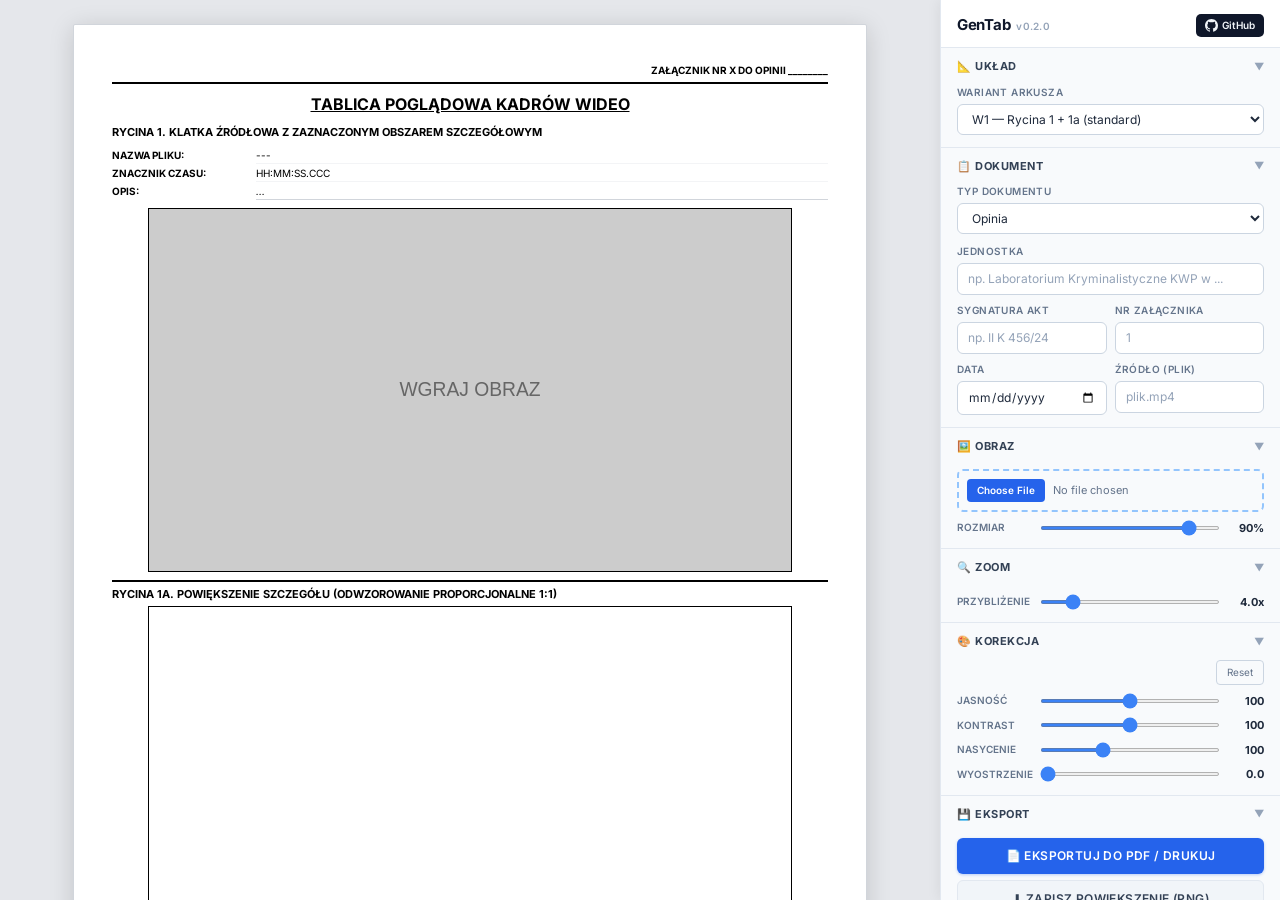
<file: index-offline.html>
<!DOCTYPE html>
<html lang="pl">

<head>
    <meta charset="UTF-8">
    <meta name="viewport" content="width=device-width, initial-scale=1.0">
    <title>GenTab – Generator Tablic Poglądowych</title>
    <link rel="preconnect" href="https://fonts.googleapis.com">
    <link rel="preconnect" href="https://fonts.gstatic.com" crossorigin>
    <link href="https://fonts.googleapis.com/css2?family=Inter:wght@400;500;600;700&display=swap" rel="stylesheet">
    <link rel="stylesheet" href="tailwind.min.css">
    <style>
        @page {
            margin: 5mm 20mm;
        }

        /* ─── Layout: workspace + sidebar ─── */
        html,
        body {
            margin: 0;
            padding: 0;
            height: 100%;
            overflow: hidden;
            font-family: 'Inter', system-ui, -apple-system, sans-serif;
        }

        .app-layout {
            display: flex;
            height: 100vh;
        }

        .workspace {
            flex: 1;
            overflow-y: auto;
            background: #e5e7eb;
            padding: 24px;
        }

        .sidebar {
            width: 340px;
            min-width: 340px;
            height: 100vh;
            overflow-y: auto;
            background: #f8fafc;
            color: #1e293b;
            font-size: 12px;
            display: flex;
            flex-direction: column;
            border-left: 1px solid #e2e8f0;
            box-shadow: -2px 0 12px rgba(0, 0, 0, 0.06);
        }

        .sidebar::-webkit-scrollbar {
            width: 6px;
        }

        .sidebar::-webkit-scrollbar-track {
            background: #f1f5f9;
        }

        .sidebar::-webkit-scrollbar-thumb {
            background: #cbd5e1;
            border-radius: 3px;
        }

        /* ─── Sidebar sections ─── */
        .sidebar-header {
            padding: 14px 16px 10px;
            background: #ffffff;
            border-bottom: 1px solid #e2e8f0;
            display: flex;
            align-items: center;
            justify-content: space-between;
            gap: 8px;
        }

        .sidebar-header-title {
            display: flex;
            align-items: baseline;
            gap: 6px;
        }

        .sidebar-header-name {
            font-size: 15px;
            font-weight: 700;
            color: #0f172a;
            letter-spacing: -0.3px;
        }

        .sidebar-header-version {
            font-size: 10px;
            font-weight: 600;
            color: #94a3b8;
            letter-spacing: 0.3px;
        }

        .sidebar-header-actions {
            display: flex;
            gap: 6px;
            align-items: center;
        }

        .gh-btn {
            display: inline-flex;
            align-items: center;
            gap: 4px;
            padding: 4px 9px;
            background: #0f172a;
            color: #f1f5f9;
            font-size: 10px;
            font-weight: 600;
            border-radius: 5px;
            text-decoration: none;
            transition: background 0.15s;
            white-space: nowrap;
        }

        .gh-btn:hover {
            background: #1e3a5f;
        }

        .gh-btn svg {
            width: 13px;
            height: 13px;
            fill: currentColor;
            flex-shrink: 0;
        }

        .panel-section {
            border-bottom: 1px solid #e2e8f0;
        }

        .panel-toggle {
            width: 100%;
            display: flex;
            align-items: center;
            justify-content: space-between;
            padding: 10px 16px;
            background: transparent;
            border: none;
            color: #334155;
            font-size: 11px;
            font-weight: 700;
            text-transform: uppercase;
            letter-spacing: 0.5px;
            cursor: pointer;
            transition: background 0.15s;
            font-family: 'Inter', system-ui, -apple-system, sans-serif;
        }

        .panel-toggle:hover {
            background: #f1f5f9;
        }

        .panel-toggle .chevron {
            transition: transform 0.2s;
            font-size: 10px;
            color: #94a3b8;
        }

        .panel-toggle.collapsed .chevron {
            transform: rotate(-90deg);
        }

        .panel-body {
            padding: 0 16px 12px 16px;
            overflow: hidden;
            transition: max-height 0.25s ease, opacity 0.2s ease, padding 0.25s ease;
            max-height: 600px;
            opacity: 1;
        }

        .panel-body.hidden-section {
            max-height: 0;
            opacity: 0;
            padding-top: 0;
            padding-bottom: 0;
        }

        /* ─── Sidebar form controls ─── */
        .sb-label {
            display: block;
            font-size: 10px;
            font-weight: 600;
            text-transform: uppercase;
            color: #64748b;
            margin-bottom: 4px;
            margin-top: 10px;
            letter-spacing: 0.4px;
        }

        .sb-label:first-child {
            margin-top: 0;
        }

        .sb-input {
            width: 100%;
            box-sizing: border-box;
            padding: 6px 10px;
            border: 1px solid #cbd5e1;
            border-radius: 6px;
            background: #ffffff;
            color: #1e293b;
            font-size: 12px;
            font-family: 'Inter', system-ui, -apple-system, sans-serif;
            outline: none;
            transition: border-color 0.15s, box-shadow 0.15s;
        }

        .sb-input:focus {
            border-color: #3b82f6;
            box-shadow: 0 0 0 3px rgba(59, 130, 246, 0.15);
        }

        .sb-input::placeholder {
            color: #94a3b8;
        }

        select.sb-input {
            cursor: pointer;
        }

        input[type="date"].sb-input {
            color-scheme: light;
        }

        .sb-slider-row {
            display: flex;
            align-items: center;
            gap: 8px;
            margin-top: 8px;
        }

        .sb-slider-label {
            font-size: 10px;
            font-weight: 600;
            text-transform: uppercase;
            color: #64748b;
            white-space: nowrap;
            width: 75px;
        }

        .sb-slider-row input[type="range"] {
            flex: 1;
            accent-color: #3b82f6;
            height: 4px;
        }

        .sb-slider-val {
            font-family: 'Inter', monospace;
            font-weight: 700;
            font-size: 11px;
            min-width: 36px;
            text-align: right;
            color: #1e293b;
        }

        .sb-btn {
            width: 100%;
            padding: 9px;
            border: none;
            border-radius: 6px;
            font-weight: 600;
            font-size: 12px;
            font-family: 'Inter', system-ui, -apple-system, sans-serif;
            text-transform: uppercase;
            letter-spacing: 0.4px;
            cursor: pointer;
            transition: background 0.15s, transform 0.1s, box-shadow 0.15s;
            margin-top: 6px;
        }

        .sb-btn:active {
            transform: scale(0.98);
        }

        .sb-btn-primary {
            background: #2563eb;
            color: white;
            box-shadow: 0 1px 3px rgba(37, 99, 235, 0.3);
        }

        .sb-btn-primary:hover {
            background: #1d4ed8;
        }

        .sb-btn-secondary {
            background: #f1f5f9;
            color: #334155;
            border: 1px solid #e2e8f0;
        }

        .sb-btn-secondary:hover {
            background: #e2e8f0;
        }

        .sb-btn-reset {
            background: transparent;
            border: 1px solid #cbd5e1;
            color: #64748b;
            padding: 4px 10px;
            font-size: 10px;
            border-radius: 4px;
        }

        .sb-btn-reset:hover {
            border-color: #2563eb;
            color: #2563eb;
        }

        .sb-grid-2 {
            display: grid;
            grid-template-columns: 1fr 1fr;
            gap: 8px;
        }

        .sb-file-input {
            width: 100%;
            box-sizing: border-box;
            padding: 8px;
            background: #f8fafc;
            border: 2px dashed #93c5fd;
            border-radius: 6px;
            color: #64748b;
            font-size: 11px;
            font-family: 'Inter', system-ui, -apple-system, sans-serif;
            cursor: pointer;
            margin-top: 4px;
        }

        .sb-file-input::-webkit-file-upload-button {
            background: #2563eb;
            color: white;
            border: none;
            padding: 4px 10px;
            border-radius: 4px;
            font-size: 10px;
            font-weight: 600;
            cursor: pointer;
            margin-right: 8px;
        }

        /* ─── Responsive: mobile ─── */
        @media (max-width: 900px) {
            .app-layout {
                flex-direction: column;
                height: auto;
            }

            .sidebar {
                width: 100%;
                min-width: unset;
                height: auto;
                max-height: none;
                order: -1;
            }

            .workspace {
                height: auto;
                overflow: visible;
            }

            html,
            body {
                overflow: auto;
                height: auto;
            }
        }

        /* ─── Print ─── */
        @media print {

            .sidebar,
            .no-print {
                display: none !important;
            }

            .force-page-break>.print-only-header {
                display: flex !important;
            }

            body,
            html {
                background: white;
                margin: 0;
                padding: 0;
                height: auto;
                overflow: visible;
            }

            .app-layout {
                display: block;
                height: auto;
            }

            .workspace {
                display: block !important;
                padding: 0;
                background: white;
                overflow: visible;
            }

            .a4-page {
                display: block !important;
                margin: 0 !important;
                box-shadow: none !important;
                width: 100% !important;
                padding: 0 !important;
                border: none !important;
                min-height: auto !important;
                background: white !important;
            }

            #content-flex-wrapper {
                display: block !important;
            }

            .force-page-break {
                page-break-before: always;
            }

            .force-page-break>.zoom-content {
                border-top: none !important;
            }

            .detail-selector {
                background: transparent !important;
                box-shadow: none !important;
            }

            #w2-methodologies-container {
                display: block !important;
                page-break-before: always !important;
                break-before: page !important;
                margin-top: 20mm !important;
                /* Gap in print for separate A4 page */
            }
        }

        .print-only-header {
            display: none;
        }

        .a4-page {
            width: 210mm;
            min-height: 297mm;
            padding: 10mm;
            margin: 0 auto;
            background: white;
            box-shadow: 0 4px 24px rgba(0, 0, 0, 0.15);
            position: relative;
            border: 1px solid #d1d5db;
            border-radius: 2px;
        }

        .zoom-selector {
            position: absolute;
            border: 3px solid red;
            background: rgba(255, 0, 0, 0.05);
            cursor: move;
            z-index: 10;
        }

        .zoom-display-container {
            border: 1px solid black;
            width: 100%;
            aspect-ratio: 16 / 9;
            background: #ffffff;
            overflow: hidden;
            display: flex;
            align-items: center;
            justify-content: center;
        }

        #main-frame {
            image-rendering: pixelated;
            image-rendering: -webkit-optimize-contrast;
        }

        /* ─── Portrait: side-by-side ─── */
        .portrait-side-by-side {
            display: flex !important;
            gap: 8px;
            align-items: flex-start;
        }

        .portrait-side-by-side>.rycina-section {
            flex: 1;
            min-width: 0;
        }

        .portrait-side-by-side>.zoom-section-wrapper {
            flex: 1;
            min-width: 0;
        }

        .portrait-side-by-side .zoom-content {
            border-top: none !important;
            border-left: 2px solid black;
            padding-left: 8px;
            padding-top: 0;
        }

        .portrait-side-by-side .rycina-meta {
            display: none;
        }

        #zoom-canvas {
            width: 100%;
            height: 100%;
            object-fit: contain;
            display: block;
            image-rendering: pixelated;
        }

        /* ─── W2: Colored detail selectors ─── */
        .detail-selector {
            position: absolute;
            cursor: move;
            z-index: 10;
        }

        .selector-badge {
            position: absolute;
            top: -2px;
            right: -2px;
            min-width: 16px;
            height: 16px;
            border-radius: 8px;
            display: flex;
            align-items: center;
            justify-content: center;
            font-size: 8px;
            font-weight: 700;
            color: #fff;
            font-family: 'Inter', sans-serif;
            padding: 0 3px;
            pointer-events: none;
            box-shadow: 0 1px 3px rgba(0, 0, 0, 0.4);
        }

        /* Arrow overlay SVG (within #wrapper) */
        /* Arrow overlay — spans whole content-flex-wrapper */
        #arrow-overlay {
            position: absolute;
            top: 0;
            left: 0;
            width: 100%;
            height: 100%;
            pointer-events: none;
            z-index: 20;
            overflow: visible;
        }

        /* Allow SVG arrows to span image + details */
        #content-flex-wrapper {
            position: relative;
        }

        /* W2 details grid */
        #w2-details-container {
            display: grid;
            gap: 8px;
            margin-top: 8px;
        }

        #w2-details-container.cols-1 {
            grid-template-columns: 1fr;
        }

        #w2-details-container.cols-2 {
            grid-template-columns: 1fr 1fr;
        }

        .detail-zoom-block {
            page-break-inside: avoid;
        }

        .detail-zoom-label {
            font-size: 11px;
            font-weight: 700;
            text-transform: uppercase;
            margin-bottom: 4px;
        }

        .detail-zoom-canvas {
            border: 1px solid black;
            width: 100%;
            background: #fff;
            overflow: hidden;
            display: flex;
            align-items: center;
            justify-content: center;
            image-rendering: pixelated;
        }

        .detail-zoom-canvas canvas {
            width: 100%;
            height: 100%;
            object-fit: contain;
            display: block;
            image-rendering: pixelated;
        }

        /* W3 figure units */
        .figure-unit {
            margin-top: 12px;
            padding-top: 10px;
            border-top: 2px solid black;
            position: relative;
        }

        .figure-unit-header {
            display: flex;
            justify-content: space-between;
            align-items: flex-start;
            margin-bottom: 4px;
        }

        .btn-remove-figure {
            background: none;
            border: 1px solid #e2e8f0;
            border-radius: 3px;
            cursor: pointer;
            color: #94a3b8;
            font-size: 10px;
            padding: 1px 6px;
            flex-shrink: 0;
        }

        .btn-remove-figure:hover {
            border-color: #ef4444;
            color: #ef4444;
        }

        /* Sidebar variant helpers */
        .w2-detail-row {
            display: flex;
            align-items: center;
            gap: 6px;
            padding: 3px 0;
            border-bottom: 1px solid #f1f5f9;
        }

        .w2-detail-dot {
            width: 10px;
            height: 10px;
            border-radius: 50%;
            flex-shrink: 0;
        }

        .w2-detail-name {
            flex: 1;
            font-size: 11px;
            color: #334155;
            font-weight: 500;
        }

        .btn-remove-detail {
            background: none;
            border: none;
            cursor: pointer;
            color: #94a3b8;
            font-size: 13px;
            padding: 1px 4px;
            line-height: 1;
        }

        .btn-remove-detail:hover {
            color: #ef4444;
        }

        #w2-controls,
        #w3-controls {
            margin-top: 8px;
        }

        @media print {

            .btn-remove-figure,
            .btn-remove-detail {
                display: none !important;
            }
        }
    </style>
</head>

<body>

    <div class="app-layout">
        <!-- ═══ WORKSPACE (lewa strona) ═══ -->
        <main class="workspace">
            <div id="printable-area" class="a4-page text-black">
                <div class="flex justify-between border-b-2 border-black pb-1 mb-2">
                    <div class="text-[10px] font-bold uppercase" id="display-jednostka"></div>
                    <div class="text-[10px] font-bold uppercase text-right">
                        ZAŁĄCZNIK NR <span id="display-zalacznik">X</span>
                        DO <span id="display-typ-dokumentu">OPINII</span> <span id="display-sygnatura">________</span>
                    </div>
                </div>

                <h2 class="text-center text-base font-bold underline mb-2 uppercase">Tablica poglądowa kadrów wideo</h2>

                <!-- Kontener flex: side-by-side dla portrait -->
                <div id="content-flex-wrapper">

                    <!-- Główna klatka -->
                    <div class="mb-2 rycina-section">
                        <div class="font-bold mb-2 text-[11px] uppercase">Rycina 1. Klatka źródłowa z zaznaczonym
                            obszarem szczegółowym</div>

                        <div class="rycina-meta mb-2 grid grid-cols-1 gap-0.5 text-[10px]">
                            <div class="flex"><span class="font-bold w-36 uppercase">Nazwa pliku:</span> <span
                                    contenteditable="true" id="meta-file"
                                    class="border-b border-gray-100 flex-1">---</span></div>
                            <div class="flex"><span class="font-bold w-36 uppercase">Znacznik czasu:</span> <span
                                    contenteditable="true" class="border-b border-gray-100 flex-1">HH:MM:SS.CCC</span>
                            </div>
                            <div class="flex"><span class="font-bold w-36 uppercase">Opis:</span> <span
                                    contenteditable="true" id="desc-location"
                                    class="italic border-b border-gray-300 flex-1">...</span></div>
                        </div>

                        <div id="wrapper"
                            class="relative inline-block overflow-hidden border border-black bg-black mx-auto"
                            style="max-width: 90%; display: block;">
                            <img id="main-frame"
                                src="data:image/svg+xml,%3Csvg xmlns='http://www.w3.org/2000/svg' width='800' height='450'%3E%3Crect width='100%25' height='100%25' fill='%23cccccc'/%3E%3Ctext x='50%25' y='50%25' font-family='Arial' font-size='24' fill='%23666666' text-anchor='middle' dy='.3em'%3EWGRAJ OBRAZ%3C/text%3E%3C/svg%3E"
                                class="block w-full h-auto">
                            <div id="selector" class="zoom-selector"></div>
                        </div>
                    </div>

                    <!-- Wrapper sekcji powiększenia (warunkowy page-break) -->
                    <div id="zoom-section-wrapper" class="zoom-section-wrapper">
                        <!-- Nagłówek powielony — widoczny tylko w druku gdy jest na nowej stronie -->
                        <div id="zoom-page-header"
                            class="print-only-header justify-between border-b-2 border-black pb-1 mb-2">
                            <div class="text-[10px] font-bold uppercase display-jednostka-mirror"></div>
                            <div class="text-[10px] font-bold uppercase text-right">
                                ZAŁĄCZNIK NR <span class="display-zalacznik-mirror">X</span>
                                DO <span class="display-typ-dokumentu-mirror">OPINII</span> <span
                                    class="display-sygnatura-mirror">________</span>
                            </div>
                        </div>

                        <!-- Sekcja powiększenia -->
                        <div class="zoom-content border-t-2 border-black pt-1">
                            <div class="font-bold mb-1 text-[11px] uppercase">Rycina 1a. Powiększenie szczegółu
                                (Odwzorowanie
                                proporcjonalne 1:1)</div>
                            <div class="zoom-display-container mx-auto" id="canvas-container" style="max-width: 90%;">
                                <canvas id="zoom-canvas"></canvas>
                            </div>

                            <div class="mt-1 grid grid-cols-2 gap-2">
                                <div class="text-[10px] p-2 border border-gray-100 bg-gray-50">
                                    <p class="font-bold mb-1 uppercase text-red-900 border-b border-red-100 pb-1">
                                        Metodyka:
                                    </p>
                                    <p class="leading-tight text-gray-700">
                                        Obszar przedstawiony na Ryc. 1a stanowi bezpośrednie powiększenie fragmentu
                                        wskazanego na
                                        Ryc. 1.
                                        <span id="zoom-info-text" class="font-bold text-black">Wgraj obraz aby
                                            wyświetlić
                                            parametry
                                            powiększenia.</span>
                                        Zachowano proporcje 1:1 obszaru źródłowego. Wyłączono interpolację dwuliniową —
                                        każdy piksel
                                        źródłowy odwzorowany jako identyczny blok N×N pikseli.<span
                                            id="corr-methodology-text"></span>
                                    </p>
                                </div>
                                <div class="text-[10px] p-2 border border-gray-100">
                                    <p class="font-bold mb-1 uppercase text-red-900 border-b border-red-100 pb-1">
                                        Analiza
                                        szczegółu:
                                    </p>
                                    <p contenteditable="true" class="italic min-h-[30px] leading-tight">Na powiększeniu
                                        widoczne
                                        są...
                                    </p>
                                </div>
                            </div>

                            <div class="mt-24 flex justify-between items-end">
                                <div class="text-[10px] uppercase font-bold pb-1">Wykonano w dniu <span
                                        id="display-data">________</span> roku</div>
                                <div class="text-center w-72 border-t border-black pt-1">
                                    <p class="text-[8px] uppercase font-bold tracking-tighter" id="display-podpis">Imię,
                                        Nazwisko i
                                        Podpis Biegłego</p>
                                </div>
                            </div>
                        </div>
                    </div>
                    <!-- W2: multiple detail zooms -->
                    <div id="w2-details-container" style="display:none;"></div>

                    <!-- Arrow overlay covering image + detail panels -->
                    <svg id="arrow-overlay" xmlns="http://www.w3.org/2000/svg" style="display:none;"></svg>
                </div><!-- /content-flex-wrapper -->
            </div><!-- /a4-page -->

            <!-- W2: methodologies container for print backpage (standalone A4) -->
            <div id="w2-methodologies-container" class="a4-page force-page-break" style="display:none;">
                <div class="print-only-header justify-between border-b-2 border-black pb-1 mb-2">
                    <div class="text-[10px] font-bold uppercase display-jednostka-mirror"></div>
                    <div class="text-[10px] font-bold uppercase text-right">
                        ZAŁĄCZNIK NR <span class="display-zalacznik-mirror">X</span>
                        DO <span class="display-typ-dokumentu-mirror">OPINII</span> <span
                            class="display-sygnatura-mirror">________</span>
                    </div>
                </div>
                <div class="font-bold mb-2 text-[12px] uppercase">Metodyka opracowania szczegółów (Rycina 1)
                </div>
                <div id="w2-methodologies-list" class="grid grid-cols-1 gap-2"></div>
                <div class="mt-20 flex justify-between items-end">
                    <div class="text-[10px] uppercase font-bold pb-1">Wykonano w dniu <span
                            class="display-data-mirror">________</span> roku</div>
                    <div class="text-center w-72 border-t border-black pt-1">
                        <p class="text-[8px] uppercase font-bold tracking-tighter display-podpis-mirror">Imię,
                            Nazwisko i Podpis Biegłego</p>
                    </div>
                </div>
            </div>
        </main>

        <!-- ═══ SIDEBAR (prawa strona) ═══ -->
        <aside class="sidebar no-print">
            <div class="sidebar-header">
                <div class="sidebar-header-title">
                    <span class="sidebar-header-name">GenTab</span>
                    <span class="sidebar-header-version">v0.2.0</span>
                </div>
                <div class="sidebar-header-actions">
                    <a href="https://github.com/PPCFT/GenTab" target="_blank" rel="noopener" class="gh-btn">
                        <svg viewBox="0 0 24 24" xmlns="http://www.w3.org/2000/svg">
                            <path
                                d="M12 0C5.37 0 0 5.37 0 12c0 5.31 3.435 9.795 8.205 11.385.6.105.825-.255.825-.57 0-.285-.015-1.23-.015-2.235-3.015.555-3.795-.735-4.035-1.41-.135-.345-.72-1.41-1.23-1.695-.42-.225-1.02-.78-.015-.795.945-.015 1.62.87 1.845 1.23 1.08 1.815 2.805 1.305 3.495.99.105-.78.42-1.305.765-1.605-2.67-.3-5.46-1.335-5.46-5.925 0-1.305.465-2.385 1.23-3.225-.12-.3-.54-1.53.12-3.18 0 0 1.005-.315 3.3 1.23.96-.27 1.98-.405 3-.405s2.04.135 3 .405c2.295-1.56 3.3-1.23 3.3-1.23.66 1.65.24 2.88.12 3.18.765.84 1.23 1.905 1.23 3.225 0 4.605-2.805 5.625-5.475 5.925.435.375.81 1.095.81 2.22 0 1.605-.015 2.895-.015 3.3 0 .315.225.69.825.57A12.02 12.02 0 0 0 24 12c0-6.63-5.37-12-12-12z" />
                        </svg>
                        GitHub
                    </a>
                </div>
            </div>

            <!-- ▼ UKŁAD -->
            <div class="panel-section">
                <button class="panel-toggle" onclick="togglePanel(this)">
                    <span>📐 Układ</span><span class="chevron">▼</span>
                </button>
                <div class="panel-body">
                    <label class="sb-label" style="margin-top:0">Wariant arkusza</label>
                    <select id="layout-variant" class="sb-input" onchange="setVariant(this.value)">
                        <option value="w1">W1 — Rycina 1 + 1a (standard)</option>
                        <option value="w2">W2 — Rycina 1 + kilka szczegółów</option>
                    </select>
                    <!-- W2 controls -->
                    <div id="w2-controls" style="display:none;">
                        <label class="sb-label">Szczegóły</label>
                        <div id="w2-detail-list"></div>
                        <button class="sb-btn sb-btn-secondary" onclick="addDetail()" id="btn-add-detail"
                            style="margin-top:6px;">+ Dodaj szczegół</button>
                    </div>
                </div>
            </div>

            <!-- ▼ DOKUMENT -->
            <div class="panel-section">
                <button class="panel-toggle" onclick="togglePanel(this)">
                    <span>📋 Dokument</span><span class="chevron">▼</span>
                </button>
                <div class="panel-body">
                    <label class="sb-label">Typ dokumentu</label>
                    <select id="input-typ-dokumentu" class="sb-input">
                        <option value="opinia">Opinia</option>
                        <option value="sprawozdanie">Sprawozdanie</option>
                    </select>

                    <label class="sb-label">Jednostka</label>
                    <input type="text" id="input-jednostka" name="jednostka" list="list-jednostka" class="sb-input"
                        placeholder="np. Laboratorium Kryminalistyczne KWP w ...">
                    <datalist id="list-jednostka"></datalist>

                    <div class="sb-grid-2" style="margin-top:8px;">
                        <div>
                            <label class="sb-label">Sygnatura akt</label>
                            <input type="text" id="input-sygnatura" name="sygnatura" list="list-sygnatura"
                                class="sb-input" placeholder="np. II K 456/24">
                            <datalist id="list-sygnatura"></datalist>
                        </div>
                        <div>
                            <label class="sb-label">Nr załącznika</label>
                            <input type="text" id="input-zalacznik" name="zalacznik" list="list-zalacznik"
                                class="sb-input" placeholder="1">
                            <datalist id="list-zalacznik"></datalist>
                        </div>
                    </div>

                    <div class="sb-grid-2" style="margin-top:8px;">
                        <div>
                            <label class="sb-label">Data</label>
                            <input type="date" id="input-data" name="data" class="sb-input">
                        </div>
                        <div>
                            <label class="sb-label">Źródło (Plik)</label>
                            <input type="text" id="input-plik" name="plik" list="list-plik" class="sb-input"
                                placeholder="plik.mp4">
                            <datalist id="list-plik"></datalist>
                        </div>
                    </div>
                </div>
            </div>

            <!-- ▼ OBRAZ -->
            <div class="panel-section">
                <button class="panel-toggle" onclick="togglePanel(this)">
                    <span>🖼️ Obraz</span><span class="chevron">▼</span>
                </button>
                <div class="panel-body">
                    <input type="file" id="image-upload" accept="image/*" class="sb-file-input">
                    <div class="sb-slider-row">
                        <span class="sb-slider-label">Rozmiar</span>
                        <input type="range" id="image-size-range" min="30" max="100" step="1" value="90">
                        <span class="sb-slider-val" id="image-size-val">90%</span>
                    </div>
                </div>
            </div>

            <!-- ▼ ZOOM -->
            <div class="panel-section">
                <button class="panel-toggle" onclick="togglePanel(this)">
                    <span>🔍 Zoom</span><span class="chevron">▼</span>
                </button>
                <div class="panel-body">
                    <div class="sb-slider-row">
                        <span class="sb-slider-label">Przybliżenie</span>
                        <input type="range" id="zoom-range" min="1.1" max="20" step="0.1" value="4">
                        <span class="sb-slider-val" id="zoom-val">4.0x</span>
                    </div>
                </div>
            </div>

            <!-- ▼ KOREKCJA -->
            <div class="panel-section">
                <button class="panel-toggle" onclick="togglePanel(this)">
                    <span>🎨 Korekcja</span><span class="chevron">▼</span>
                </button>
                <div class="panel-body">
                    <div style="display:flex; justify-content:flex-end; margin-bottom:4px;">
                        <button onclick="resetCorrections()" class="sb-btn-reset">Reset</button>
                    </div>
                    <div class="sb-slider-row">
                        <span class="sb-slider-label">Jasność</span>
                        <input type="range" id="corr-brightness" min="0" max="200" step="1" value="100">
                        <span class="sb-slider-val" id="corr-brightness-val">100</span>
                    </div>
                    <div class="sb-slider-row">
                        <span class="sb-slider-label">Kontrast</span>
                        <input type="range" id="corr-contrast" min="0" max="200" step="1" value="100">
                        <span class="sb-slider-val" id="corr-contrast-val">100</span>
                    </div>
                    <div class="sb-slider-row">
                        <span class="sb-slider-label">Nasycenie</span>
                        <input type="range" id="corr-saturation" min="0" max="300" step="1" value="100">
                        <span class="sb-slider-val" id="corr-saturation-val">100</span>
                    </div>
                    <div class="sb-slider-row">
                        <span class="sb-slider-label">Wyostrzenie</span>
                        <input type="range" id="corr-sharpen" min="0" max="5" step="0.1" value="0">
                        <span class="sb-slider-val" id="corr-sharpen-val">0.0</span>
                    </div>
                </div>
            </div>

            <!-- ▼ EKSPORT -->
            <div class="panel-section">
                <button class="panel-toggle" onclick="togglePanel(this)">
                    <span>💾 Eksport</span><span class="chevron">▼</span>
                </button>
                <div class="panel-body">
                    <button onclick="printWithName()" class="sb-btn sb-btn-primary">📄 Eksportuj do PDF /
                        Drukuj</button>
                    <button onclick="saveZoomImage()" class="sb-btn sb-btn-secondary">⬇ Zapisz powiększenie
                        (PNG)</button>
                    <button onclick="resetData()" class="sb-btn sb-btn-secondary"
                        style="margin-top:10px; opacity:0.7;">🗑️ Wyczyść arkusz</button>
                </div>
            </div>

            <!-- Spacer pushes content up -->
            <div style="flex:1;"></div>
            <div
                style="padding:8px 16px; text-align:center; font-size:9px; color:#94a3b8; border-top:1px solid #e2e8f0; background:#f8fafc;">
                GenTab v0.2.0 &nbsp;·&nbsp; Generator Tablic Poglądowych
            </div>
        </aside>
    </div>

    <script>
        // ─── Panel collapse/expand ───
        function togglePanel(btn) {
            const body = btn.nextElementSibling;
            btn.classList.toggle('collapsed');
            body.classList.toggle('hidden-section');
        }

        // ─── DOM references ───
        const imageUpload = document.getElementById('image-upload');
        const mainFrame = document.getElementById('main-frame');
        const selector = document.getElementById('selector');
        const zoomCanvas = document.getElementById('zoom-canvas');
        const canvasContainer = document.getElementById('canvas-container');
        const ctx = zoomCanvas.getContext('2d');
        const wrapper = document.getElementById('wrapper');
        const zoomRange = document.getElementById('zoom-range');
        const zoomVal = document.getElementById('zoom-val');
        const zoomInfoText = document.getElementById('zoom-info-text');
        const imageSizeRange = document.getElementById('image-size-range');
        const imageSizeVal = document.getElementById('image-size-val');
        const zoomSectionWrapper = document.getElementById('zoom-section-wrapper');
        const zoomPageHeader = document.getElementById('zoom-page-header');

        let isDragging = false;
        let startX, startY;
        let lastMultiplier = 1;

        function getCanvasProportions() {
            return canvasContainer.clientWidth / canvasContainer.clientHeight;
        }

        function updateMirrors(className, text) {
            document.querySelectorAll('.' + className).forEach(el => el.innerText = text);
        }

        const contentFlexWrapper = document.getElementById('content-flex-wrapper');

        function setPageMode(isPortrait) {
            if (isPortrait) {
                contentFlexWrapper.classList.add('portrait-side-by-side');
                zoomSectionWrapper.classList.remove('force-page-break');
            } else {
                contentFlexWrapper.classList.remove('portrait-side-by-side');
                zoomSectionWrapper.classList.remove('force-page-break');
            }
        }

        // ─── Field sync ───
        document.getElementById('input-jednostka').addEventListener('input', e => {
            document.getElementById('display-jednostka').innerText = e.target.value;
            updateMirrors('display-jednostka-mirror', e.target.value);
        });
        document.getElementById('input-sygnatura').addEventListener('input', e => {
            const val = e.target.value || '________';
            document.getElementById('display-sygnatura').innerText = val;
            updateMirrors('display-sygnatura-mirror', val);
        });
        document.getElementById('input-zalacznik').addEventListener('input', e => {
            document.getElementById('display-zalacznik').innerText = e.target.value;
            updateMirrors('display-zalacznik-mirror', e.target.value);
        });
        document.getElementById('input-data').addEventListener('input', e => {
            const val = e.target.value || '________';
            document.getElementById('display-data').innerText = val;
            updateMirrors('display-data-mirror', val);
        });
        document.getElementById('input-plik').addEventListener('input', e => document.getElementById('meta-file').innerText = e.target.value);

        document.getElementById('input-typ-dokumentu').addEventListener('change', function (e) {
            const typ = e.target.value;
            if (typ === 'opinia') {
                document.getElementById('display-typ-dokumentu').innerText = 'OPINII';
                updateMirrors('display-typ-dokumentu-mirror', 'OPINII');
                document.getElementById('display-podpis').innerText = 'Imię, Nazwisko i Podpis Biegłego';
            } else {
                document.getElementById('display-typ-dokumentu').innerText = 'SPRAWOZDANIA';
                updateMirrors('display-typ-dokumentu-mirror', 'SPRAWOZDANIA');
                document.getElementById('display-podpis').innerText = 'Imię, Nazwisko i Podpis Specjalisty';
            }
        });

        // ─── Sliders ───
        imageSizeRange.addEventListener('input', (e) => {
            const size = e.target.value;
            imageSizeVal.innerText = size + '%';
            wrapper.style.maxWidth = size + '%';
            canvasContainer.style.maxWidth = size + '%';
            updateSelectorSize();
            updateZoom();
        });

        zoomRange.addEventListener('input', (e) => {
            const scale = e.target.value;
            const formattedScale = parseFloat(scale).toFixed(1);
            zoomVal.innerText = formattedScale + 'x';
            zoomInfoText.innerText = `Przybliżenie: ${formattedScale}x.`;
            updateSelectorSize();
            updateZoom();
        });

        function updateSelectorSize() {
            if (!mainFrame.clientWidth) return;
            const scale = zoomRange.value;

            // Determine which selector to update
            let activeSel = selector;
            let activeContainerRatio = getCanvasProportions();
            if (currentVariant === 'w2' && w2Details[activeDetailIdx]) {
                activeSel = w2Details[activeDetailIdx].selectorEl;
                // detail canvases use image proportions to avoid distortion
                activeContainerRatio = mainFrame.naturalWidth / mainFrame.naturalHeight;
            }

            const widthPct = (100 / scale);
            const newWidthPx = mainFrame.clientWidth / scale;
            const newHeightPx = newWidthPx / activeContainerRatio;
            const heightPct = (newHeightPx / wrapper.clientHeight) * 100;

            // Normalize any left/top/width/height (including 'px') into percentage
            const getPct = (str, maxPx) => {
                if (!str) return 0;
                if (str.endsWith('px')) return (parseFloat(str) / maxPx) * 100;
                return parseFloat(str) || 0;
            };

            const currentLeftPct = getPct(activeSel.style.left, wrapper.clientWidth);
            const currentTopPct = getPct(activeSel.style.top, wrapper.clientHeight);
            let currentWPct = getPct(activeSel.style.width, wrapper.clientWidth);
            if (!currentWPct) currentWPct = widthPct;
            let currentHPct = getPct(activeSel.style.height, wrapper.clientHeight);
            if (!currentHPct) currentHPct = heightPct;

            const centerX = currentLeftPct + currentWPct / 2;
            const centerY = currentTopPct + currentHPct / 2;

            activeSel.style.width = widthPct + '%';
            activeSel.style.height = heightPct + '%';

            const maxLeftPct = 100 - widthPct;
            const maxTopPct = 100 - heightPct;
            const newLeft = Math.max(0, Math.min(centerX - widthPct / 2, maxLeftPct));
            const newTop = Math.max(0, Math.min(centerY - heightPct / 2, maxTopPct));
            activeSel.style.left = newLeft + '%';
            activeSel.style.top = newTop + '%';
        }

        // ─── Image upload ───
        imageUpload.addEventListener('change', function (e) {
            const file = e.target.files[0];
            if (file) {
                const reader = new FileReader();
                reader.onload = function (event) {
                    mainFrame.onload = () => {
                        const ratio = mainFrame.naturalWidth / mainFrame.naturalHeight;
                        canvasContainer.style.aspectRatio = ratio.toString();
                        selector.style.left = '0%';
                        selector.style.top = '0%';
                        document.getElementById('desc-location').innerText = file.name + ' | Rozdzielczość: ' + mainFrame.naturalWidth + ' × ' + mainFrame.naturalHeight + ' px';
                        const isPortrait = mainFrame.naturalHeight > mainFrame.naturalWidth;
                        setPageMode(isPortrait);
                        updateSelectorSize();
                        updateZoom();
                    };
                    mainFrame.src = event.target.result;
                }
                reader.readAsDataURL(file);
            }
        });

        // ─── Drag & click ───
        selector.addEventListener('mousedown', startDragFn);
        window.addEventListener('mousemove', dragFn);
        window.addEventListener('mouseup', endDragFn);

        function startDragFn(e) {
            isDragging = true;
            startX = e.clientX - selector.offsetLeft;
            startY = e.clientY - selector.offsetTop;
            e.preventDefault();
        }
        function dragFn(e) {
            if (!isDragging) return;
            let x = e.clientX - startX;
            let y = e.clientY - startY;
            const maxX = wrapper.clientWidth - selector.clientWidth;
            const maxY = wrapper.clientHeight - selector.clientHeight;
            x = Math.max(0, Math.min(x, maxX));
            y = Math.max(0, Math.min(y, maxY));
            selector.style.left = (x / wrapper.clientWidth * 100) + '%';
            selector.style.top = (y / wrapper.clientHeight * 100) + '%';
            updateZoom();
        }
        function endDragFn() { isDragging = false; }

        wrapper.addEventListener('click', function (e) {
            if (e.target === selector) return;
            const rect = wrapper.getBoundingClientRect();
            let x = e.clientX - rect.left - selector.clientWidth / 2;
            let y = e.clientY - rect.top - selector.clientHeight / 2;
            const maxX = wrapper.clientWidth - selector.clientWidth;
            const maxY = wrapper.clientHeight - selector.clientHeight;
            x = Math.max(0, Math.min(x, maxX));
            y = Math.max(0, Math.min(y, maxY));
            selector.style.left = (x / wrapper.clientWidth * 100) + '%';
            selector.style.top = (y / wrapper.clientHeight * 100) + '%';
            updateZoom();
        });

        // ─── Correction controls ───
        const corrBrightness = document.getElementById('corr-brightness');
        const corrBrightnessVal = document.getElementById('corr-brightness-val');
        const corrContrast = document.getElementById('corr-contrast');
        const corrContrastVal = document.getElementById('corr-contrast-val');
        const corrSaturation = document.getElementById('corr-saturation');
        const corrSaturationVal = document.getElementById('corr-saturation-val');
        const corrSharpen = document.getElementById('corr-sharpen');
        const corrSharpenVal = document.getElementById('corr-sharpen-val');
        const corrMethodologyText = document.getElementById('corr-methodology-text');

        function getCorrectionFilter(customFilters = null) {
            let b, c, s;
            if (customFilters) {
                b = customFilters.b; c = customFilters.c; s = customFilters.s;
            } else {
                b = corrBrightness.value; c = corrContrast.value; s = corrSaturation.value;
            }
            return `brightness(${b}%) contrast(${c}%) saturate(${s}%)`;
        }

        function applyUnsharpMask(canvas, ctxLocal, amount) {
            if (amount <= 0) return;
            const w = canvas.width;
            const h = canvas.height;
            const original = ctxLocal.getImageData(0, 0, w, h);
            const data = original.data;
            const blurred = ctxLocal.getImageData(0, 0, w, h);
            const bData = blurred.data;
            const kernel = [1, 2, 1, 2, 4, 2, 1, 2, 1];
            const kSum = 16;
            for (let y = 1; y < h - 1; y++) {
                for (let x = 1; x < w - 1; x++) {
                    for (let ch = 0; ch < 3; ch++) {
                        let acc = 0;
                        for (let ky = -1; ky <= 1; ky++) {
                            for (let kx = -1; kx <= 1; kx++) {
                                const idx = ((y + ky) * w + (x + kx)) * 4 + ch;
                                acc += data[idx] * kernel[(ky + 1) * 3 + (kx + 1)];
                            }
                        }
                        bData[(y * w + x) * 4 + ch] = acc / kSum;
                    }
                }
            }
            const result = ctxLocal.createImageData(w, h);
            const rData = result.data;
            for (let i = 0; i < data.length; i += 4) {
                for (let ch = 0; ch < 3; ch++) {
                    const sharp = data[i + ch] + amount * (data[i + ch] - bData[i + ch]);
                    rData[i + ch] = Math.min(255, Math.max(0, Math.round(sharp)));
                }
                rData[i + 3] = data[i + 3];
            }
            ctxLocal.putImageData(result, 0, 0);
        }

        function updateCorrectionMethodology() {
            const b = parseInt(corrBrightness.value);
            const c = parseInt(corrContrast.value);
            const s = parseInt(corrSaturation.value);
            const sh = parseFloat(corrSharpen.value);
            const sliderZoom = parseFloat(zoomRange.value).toFixed(1);
            zoomInfoText.innerHTML =
                `Obszar zaznaczenia: <strong>${sliderZoom}&times;</strong> ` +
                `(selektor obejmuje 1/${sliderZoom} szerokości obrazu).` +
                ` Powiększenie pikselowe: <strong>${lastMultiplier}&times;</strong>` +
                ` (każdy piksel źródłowy = ${lastMultiplier}×${lastMultiplier} pikseli wynikowych).`;
            const active = (b !== 100 || c !== 100 || s !== 100 || sh > 0);
            if (!active) { corrMethodologyText.textContent = ''; return; }
            const parts = [];
            if (b !== 100) parts.push(`jasność ${b}%`);
            if (c !== 100) parts.push(`kontrast ${c}%`);
            if (s !== 100) parts.push(`nasycenie ${s}%`);
            if (sh > 0) parts.push(`wyostrzenie USM ${sh.toFixed(1)}`);
            corrMethodologyText.textContent = ` Zastosowano korekcję obrazu: ${parts.join(', ')}.`;
        }

        function resetCorrections() {
            corrBrightness.value = 100; corrBrightnessVal.textContent = '100';
            corrContrast.value = 100; corrContrastVal.textContent = '100';
            corrSaturation.value = 100; corrSaturationVal.textContent = '100';
            corrSharpen.value = 0; corrSharpenVal.textContent = '0.0';
            _updateStoredFilters();
        }

        function _updateStoredFilters() {
            if (currentVariant === 'w2' && w2Details[activeDetailIdx]) {
                const f = w2Details[activeDetailIdx].filters;
                f.b = corrBrightness.value;
                f.c = corrContrast.value;
                f.s = corrSaturation.value;
                f.sh = parseFloat(corrSharpen.value);
            }
            updateZoom(); // triggers _variantZoomHook
        }

        corrBrightness.addEventListener('input', () => { corrBrightnessVal.textContent = corrBrightness.value; _updateStoredFilters(); });
        corrContrast.addEventListener('input', () => { corrContrastVal.textContent = corrContrast.value; _updateStoredFilters(); });
        corrSaturation.addEventListener('input', () => { corrSaturationVal.textContent = corrSaturation.value; _updateStoredFilters(); });
        corrSharpen.addEventListener('input', () => { corrSharpenVal.textContent = parseFloat(corrSharpen.value).toFixed(1); _updateStoredFilters(); });

        // ─── Zoom rendering ───
        function updateZoom() {
            if (!mainFrame.complete || mainFrame.naturalWidth === 0) return;
            const rect = selector.getBoundingClientRect();
            const imgRect = mainFrame.getBoundingClientRect();
            const ratioX = mainFrame.naturalWidth / mainFrame.clientWidth;
            const ratioY = mainFrame.naturalHeight / mainFrame.clientHeight;
            const sourceX = (rect.left - imgRect.left) * ratioX;
            const sourceY = (rect.top - imgRect.top) * ratioY;
            const sourceW = rect.width * ratioX;
            const sourceH = rect.height * ratioY;

            const displayW = canvasContainer.clientWidth;
            const multiplier = Math.max(1, Math.floor(displayW / sourceW));
            lastMultiplier = multiplier;

            zoomCanvas.width = Math.round(sourceW) * multiplier;
            zoomCanvas.height = Math.round(sourceH) * multiplier;

            ctx.imageSmoothingEnabled = false;
            ctx.mozImageSmoothingEnabled = false;
            ctx.webkitImageSmoothingEnabled = false;

            ctx.drawImage(mainFrame, sourceX, sourceY, sourceW, sourceH, 0, 0, zoomCanvas.width, zoomCanvas.height);

            const sharpenAmount = parseFloat(corrSharpen.value);
            if (sharpenAmount > 0) {
                const offscreen = document.createElement('canvas');
                offscreen.width = zoomCanvas.width;
                offscreen.height = zoomCanvas.height;
                const offCtx = offscreen.getContext('2d');
                offCtx.imageSmoothingEnabled = false;
                offCtx.filter = getCorrectionFilter();
                offCtx.drawImage(mainFrame, sourceX, sourceY, sourceW, sourceH, 0, 0, offscreen.width, offscreen.height);
                offCtx.filter = 'none';
                applyUnsharpMask(offscreen, offCtx, sharpenAmount);
                zoomCanvas.style.filter = 'none';
                ctx.clearRect(0, 0, zoomCanvas.width, zoomCanvas.height);
                ctx.imageSmoothingEnabled = false;
                ctx.drawImage(offscreen, 0, 0);
            } else {
                zoomCanvas.style.filter = getCorrectionFilter();
            }
            updateCorrectionMethodology();
            // Hook for variant system
            if (typeof _variantZoomHook === 'function') _variantZoomHook();
        }

        // ─── Autocomplete (localStorage) ───
        const autoFields = ['jednostka', 'sygnatura', 'zalacznik', 'plik'];

        function loadAutocomplete() {
            autoFields.forEach(field => {
                const stored = JSON.parse(localStorage.getItem('ac_' + field) || '[]');
                const datalist = document.getElementById('list-' + field);
                datalist.innerHTML = '';
                stored.forEach(val => {
                    const opt = document.createElement('option');
                    opt.value = val;
                    datalist.appendChild(opt);
                });
            });
        }
        function saveAutocomplete() {
            autoFields.forEach(field => {
                const input = document.getElementById('input-' + field);
                const val = input.value.trim();
                if (!val) return;
                let stored = JSON.parse(localStorage.getItem('ac_' + field) || '[]');
                stored = stored.filter(v => v !== val);
                stored.unshift(val);
                stored = stored.slice(0, 20);
                localStorage.setItem('ac_' + field, JSON.stringify(stored));
            });
        }
        loadAutocomplete();

        // ─── Print / Export ───
        function printWithName() {
            saveAutocomplete();
            loadAutocomplete();
            const originalTitle = document.title;
            const sygnatura = document.getElementById('input-sygnatura').value.trim().replace(/[\/\.]/g, '-');
            const zalacznik = document.getElementById('input-zalacznik').value.trim();
            let name = 'Tablica';
            if (sygnatura) name = sygnatura;
            if (zalacznik) name += '_zal-' + zalacznik;
            document.title = name;
            window.print();
            document.title = originalTitle;
        }

        function resetData() { if (confirm('Wyczyścić arkusz?')) location.reload(); }

        function saveZoomImage() {
            if (!mainFrame.complete || mainFrame.naturalWidth === 0) {
                alert('Najpierw wgraj klatkę dowodową.');
                return;
            }
            const sygnatura = document.getElementById('input-sygnatura').value.trim().replace(/[\/\.]/g, '-');
            const zalacznik = document.getElementById('input-zalacznik').value.trim();
            let name = 'Powiekszenie';
            if (sygnatura) name = sygnatura;
            if (zalacznik) name += '_zal-' + zalacznik;
            name += '_zoom.png';
            const sharpenAmount = parseFloat(corrSharpen.value);
            const filterStr = getCorrectionFilter();
            const isNeutralFilter = (parseInt(corrBrightness.value) === 100 &&
                parseInt(corrContrast.value) === 100 &&
                parseInt(corrSaturation.value) === 100);
            if (sharpenAmount > 0 || isNeutralFilter) {
                triggerDownload(zoomCanvas.toDataURL('image/png'), name);
            } else {
                const offscreen = document.createElement('canvas');
                offscreen.width = zoomCanvas.width;
                offscreen.height = zoomCanvas.height;
                const offCtx = offscreen.getContext('2d');
                offCtx.imageSmoothingEnabled = false;
                offCtx.filter = filterStr;
                offCtx.drawImage(zoomCanvas, 0, 0);
                offCtx.filter = 'none';
                triggerDownload(offscreen.toDataURL('image/png'), name);
            }
        }

        function triggerDownload(dataUrl, filename) {
            const a = document.createElement('a');
            a.href = dataUrl;
            a.download = filename;
            document.body.appendChild(a);
            a.click();
            document.body.removeChild(a);
        }

        window.addEventListener('resize', () => {
            updateSelectorSize();
            updateZoom();
            if (currentVariant === 'w2') renderArrows();
        });

        // ════════════════════════════════════════════════════════════════════
        // ─── VARIANT SYSTEM (W1 / W2 / W3) ──────────────────────────────────
        // ════════════════════════════════════════════════════════════════════

        const DETAIL_COLORS = ['#ef4444', '#3b82f6', '#22c55e', '#f59e0b'];
        const DETAIL_LETTERS = ['a', 'b', 'c', 'd'];
        let currentVariant = 'w1';
        let w2Details = [];      // [{selectorEl, canvasEl, ctx, blockEl}]
        let activeDetailIdx = 0; // index of the active detail in W2

        const w2Container = document.getElementById('w2-details-container');
        const w2Controls = document.getElementById('w2-controls');
        const w2DetailList = document.getElementById('w2-detail-list');
        const zoomSectionEl = document.getElementById('zoom-section-wrapper');
        const arrowOverlay = document.getElementById('arrow-overlay');
        const arrowDefs = document.getElementById('arrow-defs');
        const w2MethodologiesContainer = document.getElementById('w2-methodologies-container');
        const w2MethodologiesList = document.getElementById('w2-methodologies-list');

        // ─── setVariant ───────────────────────────────────────────────────────
        function setVariant(v) {
            currentVariant = v;

            // Reset W2
            while (w2Details.length) _destroyDetail(0);
            w2Container.style.display = 'none';
            w2Container.innerHTML = '';
            w2Controls.style.display = 'none';
            document.getElementById('selector').style.display = '';
            arrowOverlay.innerHTML = '<defs id="arrow-defs"></defs>';

            if (v === 'w1') {
                zoomSectionEl.style.display = '';
                w2MethodologiesContainer.style.display = 'none';
            } else if (v === 'w2') {
                zoomSectionEl.style.display = 'none';
                w2Container.style.display = 'grid';
                w2Controls.style.display = 'block';
                w2MethodologiesContainer.style.display = 'block';
                document.getElementById('selector').style.display = 'none';
                activeDetailIdx = 0;
                // Auto-create first detail (1a)
                _createDetail();
            }
        }

        // ═══ W2 DETAILS ══════════════════════════════════════════════════════

        function addDetail() {
            if (w2Details.length >= 4) return;
            _createDetail();
        }

        function _createDetail() {
            const idx = w2Details.length;
            if (idx >= 4) return;
            const color = DETAIL_COLORS[idx];
            const letter = DETAIL_LETTERS[idx];
            const label = '1' + letter.toUpperCase();

            // ── Selector on main image ──
            const sel = document.createElement('div');
            sel.className = 'detail-selector';
            sel.style.cssText = `border:3px solid ${color}; background:${color}18; left:${10 + idx * 5}%; top:${10 + idx * 5}%; width:25%; height:25%;`;

            wrapper.appendChild(sel);

            sel.addEventListener('mousedown', () => _setActiveDetail(idx));
            _makeDraggable(sel, () => { _updateDetailZoom(idx); renderArrows(); });

            // ── Canvas block in grid ──
            const block = document.createElement('div');
            block.className = 'detail-zoom-block';
            block.dataset.idx = idx;
            block.innerHTML = `
                <div class="detail-zoom-label" style="color:${color};">Rycina ${label}. Powiększenie szczegółu</div>
                <div class="detail-zoom-canvas" id="detail-canvas-container-${idx}">
                    <canvas id="detail-canvas-${idx}"></canvas>
                </div>
                <div style="margin-top:4px;display:flex;gap:4px;font-size:10px;color:#64748b;">
                    <span contenteditable="true" style="flex:1;border-bottom:1px solid #e2e8f0;padding:1px 2px;min-width:0;">Opis szczegółu ${label}…</span>
                </div>`;
            w2Container.appendChild(block);

            const canvas = document.getElementById('detail-canvas-' + idx);
            const ctx = canvas.getContext('2d');
            const defaultFilters = { b: 100, c: 100, s: 100, sh: 0 };
            w2Details.push({ selectorEl: sel, canvasEl: canvas, ctx, blockEl: block, filters: defaultFilters });

            _refreshDetailGrid();
            _refreshDetailSidebar();

            // Set as active to force correct proportions and initial zoom render
            _setActiveDetail(idx);

            if (mainFrame.complete && mainFrame.naturalWidth > 0) {
                _refreshW2Methodologies();
            }
        }

        function removeDetail(idx) {
            if (w2Details.length <= 1) return; // keep at least 1a
            _destroyDetail(idx);
            if (activeDetailIdx >= w2Details.length) activeDetailIdx = Math.max(0, w2Details.length - 1);
            _refreshDetailGrid();
            _refreshDetailSidebar();
            _setActiveDetail(activeDetailIdx);
            renderArrows();
            _refreshW2Methodologies();
        }

        function _destroyDetail(idx) {
            const d = w2Details[idx];
            if (!d) return;
            d.selectorEl.remove();
            d.blockEl.remove();
            w2Details.splice(idx, 1);
            // Re-index remaining details
            w2Details.forEach((det, i) => {
                det.selectorEl.querySelector('.selector-badge').textContent = '1' + DETAIL_LETTERS[i].toUpperCase();
                det.selectorEl.style.borderColor = DETAIL_COLORS[i];
                det.selectorEl.style.background = DETAIL_COLORS[i] + '18';
                det.selectorEl.querySelector('.selector-badge').style.background = DETAIL_COLORS[i];
                det.blockEl.dataset.idx = i;
                det.blockEl.querySelector('.detail-zoom-label').style.color = DETAIL_COLORS[i];
                det.blockEl.querySelector('.detail-zoom-label').textContent =
                    'Rycina 1' + DETAIL_LETTERS[i].toUpperCase() + '. Powiększenie szczegółu';
            });
        }

        function _refreshDetailGrid() {
            const n = w2Details.length;
            w2Container.className = n >= 2 ? 'cols-2' : 'cols-1';
            if (btnAddDetail) btnAddDetail.style.display = n >= 4 ? 'none' : '';
        }

        function _refreshDetailSidebar() {
            w2DetailList.innerHTML = '';
            w2Details.forEach((d, i) => {
                const row = document.createElement('div');
                row.className = 'w2-detail-row';
                if (i === activeDetailIdx) row.style.backgroundColor = '#f1f5f9';
                row.style.cursor = 'pointer';
                row.onclick = () => _setActiveDetail(i);

                const canRemove = i > 0;
                row.innerHTML = `<span class="w2-detail-dot" style="background:${DETAIL_COLORS[i]}"></span>
                    <span class="w2-detail-name" style="${i === activeDetailIdx ? 'font-weight:700;' : ''}">Rycina 1${DETAIL_LETTERS[i].toUpperCase()}</span>
                    ${canRemove ? `<button class="btn-remove-detail" onclick="event.stopPropagation(); removeDetail(${i})" title="Usuń">×</button>` : ''}`;
                w2DetailList.appendChild(row);
            });
        }

        function _setActiveDetail(idx) {
            if (!w2Details[idx]) return;
            activeDetailIdx = idx;

            // Sync slider to current detail size and loaded filters
            const selEl = w2Details[idx].selectorEl;
            const widthPct = parseFloat(selEl.style.width) || 25; // fallback
            const currentScale = 100 / widthPct;
            zoomRange.value = currentScale;
            zoomVal.innerText = currentScale.toFixed(1) + 'x';
            zoomInfoText.innerText = `Przybliżenie: ${currentScale.toFixed(1)}x.`;

            // Sync filter sliders
            const f = w2Details[idx].filters;
            corrBrightness.value = f.b; corrBrightnessVal.textContent = f.b;
            corrContrast.value = f.c; corrContrastVal.textContent = f.c;
            corrSaturation.value = f.s; corrSaturationVal.textContent = f.s;
            corrSharpen.value = f.sh; corrSharpenVal.textContent = f.sh.toFixed(1);

            _refreshDetailSidebar();

            // Force selector size update for the newly active detail
            updateSelectorSize();
            _updateDetailZoom(idx);
        }

        function _updateDetailZoom(idx) {
            if (!mainFrame.complete || mainFrame.naturalWidth === 0) return;
            const d = w2Details[idx];
            if (!d) return;
            const container = document.getElementById('detail-canvas-container-' + idx);

            const wrapRect = wrapper.getBoundingClientRect();
            const selRect = d.selectorEl.getBoundingClientRect();
            const ratioX = mainFrame.naturalWidth / mainFrame.clientWidth;
            const ratioY = mainFrame.naturalHeight / mainFrame.clientHeight;
            const srcX = (selRect.left - wrapRect.left) * ratioX;
            const srcY = (selRect.top - wrapRect.top) * ratioY;
            const srcW = selRect.width * ratioX;
            const srcH = selRect.height * ratioY;

            const dispW = container.clientWidth || 300;
            const mult = Math.max(1, Math.floor(dispW / srcW));
            d.canvasEl.width = Math.round(srcW) * mult;
            d.canvasEl.height = Math.round(srcH) * mult;
            d.ctx.imageSmoothingEnabled = false;

            const f = d.filters;
            const filterStr = getCorrectionFilter(f);

            if (f.sh > 0) {
                const offscreen = document.createElement('canvas');
                offscreen.width = d.canvasEl.width;
                offscreen.height = d.canvasEl.height;
                const offCtx = offscreen.getContext('2d');
                offCtx.imageSmoothingEnabled = false;
                offCtx.filter = filterStr;
                offCtx.drawImage(mainFrame, srcX, srcY, srcW, srcH, 0, 0, offscreen.width, offscreen.height);
                offCtx.filter = 'none';
                applyUnsharpMask(offscreen, offCtx, f.sh);
                d.canvasEl.style.filter = 'none';
                d.ctx.clearRect(0, 0, d.canvasEl.width, d.canvasEl.height);
                d.ctx.drawImage(offscreen, 0, 0);
            } else {
                d.canvasEl.style.filter = filterStr;
                d.ctx.drawImage(mainFrame, srcX, srcY, srcW, srcH, 0, 0, d.canvasEl.width, d.canvasEl.height);
            }
        }

        function updateAllDetailZooms() {
            w2Details.forEach((_, i) => _updateDetailZoom(i));
            if (currentVariant === 'w2') {
                renderArrows();
                _refreshW2Methodologies();
            }
        }

        function _refreshW2Methodologies() {
            if (currentVariant !== 'w2' || !w2MethodologiesList) return;
            w2MethodologiesList.innerHTML = '';
            w2Details.forEach((d, i) => {
                const letter = DETAIL_LETTERS[i].toUpperCase();
                const label = '1' + letter;
                const f = d.filters;

                const fb = parseInt(f.b);
                const fc = parseInt(f.c);
                const fs = parseInt(f.s);
                const fsh = parseFloat(f.sh);

                const activeFilters = (fb !== 100 || fc !== 100 || fs !== 100 || fsh > 0);
                const parts = [];
                if (fb !== 100) parts.push(`jasność ${fb}%`);
                if (fc !== 100) parts.push(`kontrast ${fc}%`);
                if (fs !== 100) parts.push(`nasycenie ${fs}%`);
                if (fsh > 0) parts.push(`wyostrzenie USM ${fsh.toFixed(1)}`);
                const filterText = activeFilters ? ` Zastosowano korekcję obrazu: ${parts.join(', ')}.` : '';

                // approximate zoom representation
                const widthPct = parseFloat(d.selectorEl.style.width) || 25;
                const scale = (100 / widthPct).toFixed(1);

                // approximate pixel multiplication
                const selRect = d.selectorEl.getBoundingClientRect();
                const ratioX = mainFrame.naturalWidth / mainFrame.clientWidth;
                const srcW = selRect.width * ratioX;
                const dispW = d.canvasEl.width || 300;
                const mult = Math.max(1, Math.floor(dispW / srcW));

                const div = document.createElement('div');
                div.className = 'text-[10px] p-2 border border-gray-100 bg-gray-50 break-inside-avoid';
                div.innerHTML = `
                    <p class="font-bold mb-1 uppercase text-red-900 border-b border-red-100 pb-1">
                        Rycina ${label} - Metodyka:
                    </p>
                    <p class="leading-tight text-gray-700">
                        Obszar przedstawiony na Ryc. ${label} stanowi bezpośrednie powiększenie fragmentu wskazanego na Ryc. 1.
                        Obszar zaznaczenia: <strong>${scale}&times;</strong> (selektor obejmuje 1/${scale} szerokości obrazu).
                        Powiększenie pikselowe: <strong>${mult}&times;</strong> (każdy piksel źródłowy = ${mult}×${mult} pikseli wynikowych).
                        Zachowano proporcje 1:1 obszaru źródłowego. Wyłączono interpolację dwuliniową — każdy piksel źródłowy odwzorowany jako identyczny blok N×N pikseli.${filterText}
                    </p>
                `;
                w2MethodologiesList.appendChild(div);
            });
        }

        // ─── SVG Arrows (W2) ─────────────────────────────────────────────────
        // Draws bezier arrows from each selector center → top of its canvas,
        // all coordinates relative to #content-flex-wrapper.
        function renderArrows() {
            arrowOverlay.innerHTML = '';
            if (currentVariant !== 'w2' || !w2Details.length) {
                arrowOverlay.style.display = 'none';
                return;
            }
            arrowOverlay.style.display = '';

            const NS = 'http://www.w3.org/2000/svg';
            const refRect = contentFlexWrapper.getBoundingClientRect();

            // Arrowhead markers
            const defs = document.createElementNS(NS, 'defs');
            w2Details.forEach((d, i) => {
                const marker = document.createElementNS(NS, 'marker');
                marker.setAttribute('id', 'ah-' + i);
                marker.setAttribute('markerWidth', '7');
                marker.setAttribute('markerHeight', '7');
                marker.setAttribute('refX', '6');
                marker.setAttribute('refY', '3.5');
                marker.setAttribute('orient', 'auto');
                const poly = document.createElementNS(NS, 'polygon');
                poly.setAttribute('points', '0 0, 7 3.5, 0 7');
                poly.setAttribute('fill', DETAIL_COLORS[i]);
                marker.appendChild(poly);
                defs.appendChild(marker);
            });
            arrowOverlay.appendChild(defs);

            w2Details.forEach((d, i) => {
                const color = DETAIL_COLORS[i];
                const letter = DETAIL_LETTERS[i].toUpperCase();

                // Start: selector bottom-center relative to contentFlexWrapper
                const selRect = d.selectorEl.getBoundingClientRect();
                const x1 = selRect.left + selRect.width / 2 - refRect.left;
                const y1 = selRect.top + selRect.height - refRect.top; // Bottom edge

                // End: top-center of the matching canvas container
                const canv = document.getElementById('detail-canvas-container-' + i);
                if (!canv) return;
                const canvRect = canv.getBoundingClientRect();
                const x2 = canvRect.left + canvRect.width / 2 - refRect.left;
                const y2 = canvRect.top - refRect.top;

                let pathD = '';

                // For 1C and 1D (indices 2 and 3), route between 1A and 1B
                if (i >= 2) {
                    const c0 = document.getElementById('detail-canvas-container-0');
                    const c1 = document.getElementById('detail-canvas-container-1');
                    if (c0 && c1) {
                        const c0R = c0.getBoundingClientRect();
                        const c1R = c1.getBoundingClientRect();
                        const gapX = ((c0R.right + c1R.left) / 2) - refRect.left;
                        const gapTopY = c0R.top - refRect.top - 10;
                        const gapBottomY = y2 - 15;

                        // Bezier to gap top, line through gap, bezier to target
                        const cp1x = x1, cp1y = y1 + (gapTopY - y1) * 0.5;
                        const cp2x = gapX, cp2y = gapTopY - (gapTopY - y1) * 0.2;

                        const cp3x = gapX, cp3y = gapBottomY + 10;
                        const cp4x = x2, cp4y = y2 - 10;

                        pathD = `M ${x1} ${y1} C ${cp1x} ${cp1y}, ${cp2x} ${cp2y}, ${gapX} ${gapTopY} L ${gapX} ${gapBottomY} C ${cp3x} ${cp3y}, ${cp4x} ${cp4y}, ${x2} ${y2}`;
                    }
                }

                if (!pathD) {
                    // Standard cubic bezier path
                    const cp1x = x1, cp1y = y1 + (y2 - y1) * 0.55;
                    const cp2x = x2, cp2y = y2 - (y2 - y1) * 0.2;
                    pathD = `M ${x1} ${y1} C ${cp1x} ${cp1y}, ${cp2x} ${cp2y}, ${x2} ${y2}`;
                }

                const path = document.createElementNS(NS, 'path');
                path.setAttribute('d', pathD);
                path.setAttribute('stroke', color);
                path.setAttribute('stroke-width', '1.5');
                path.setAttribute('fill', 'none');
                path.setAttribute('stroke-dasharray', '5 3');
                path.setAttribute('marker-end', `url(#ah-${i})`);
                arrowOverlay.appendChild(path);

                // Label badge near selector (start)
                const g = document.createElementNS(NS, 'g');
                const lbg = document.createElementNS(NS, 'rect');
                lbg.setAttribute('x', x1 + 4); lbg.setAttribute('y', y1 + 4);
                lbg.setAttribute('width', '16'); lbg.setAttribute('height', '11');
                lbg.setAttribute('rx', '3'); lbg.setAttribute('fill', color);
                const lbt = document.createElementNS(NS, 'text');
                lbt.setAttribute('x', x1 + 12); lbt.setAttribute('y', y1 + 12);
                lbt.setAttribute('text-anchor', 'middle');
                lbt.setAttribute('font-size', '7'); lbt.setAttribute('font-weight', '700');
                lbt.setAttribute('font-family', 'Inter,sans-serif');
                lbt.setAttribute('fill', '#fff');
                lbt.textContent = '1' + letter;
                g.appendChild(lbg); g.appendChild(lbt);
                arrowOverlay.appendChild(g);
            });
        }

        // ─── Make element draggable within a given parent wrapper ─────────────
        function _makeDraggable(el, onMoveCallback, wrapEl) {
            wrapEl = wrapEl || wrapper;
            let dragging = false, sx, sy;
            el.addEventListener('mousedown', e => {
                dragging = true;
                sx = e.clientX - el.offsetLeft;
                sy = e.clientY - el.offsetTop;
                e.preventDefault(); e.stopPropagation();
            });
            window.addEventListener('mousemove', e => {
                if (!dragging) return;
                const maxX = wrapEl.clientWidth - el.clientWidth;
                const maxY = wrapEl.clientHeight - el.clientHeight;
                el.style.left = Math.max(0, Math.min(e.clientX - sx, maxX)) + 'px';
                el.style.top = Math.max(0, Math.min(e.clientY - sy, maxY)) + 'px';
                if (onMoveCallback) onMoveCallback();
            });
            window.addEventListener('mouseup', () => { dragging = false; });
        }

        // ─── Variant zoom hook (called from inside updateZoom) ───────────────
        function _variantZoomHook() {
            if (currentVariant === 'w2') updateAllDetailZooms();
        }
    </script>
</body>

</html>
</file>
